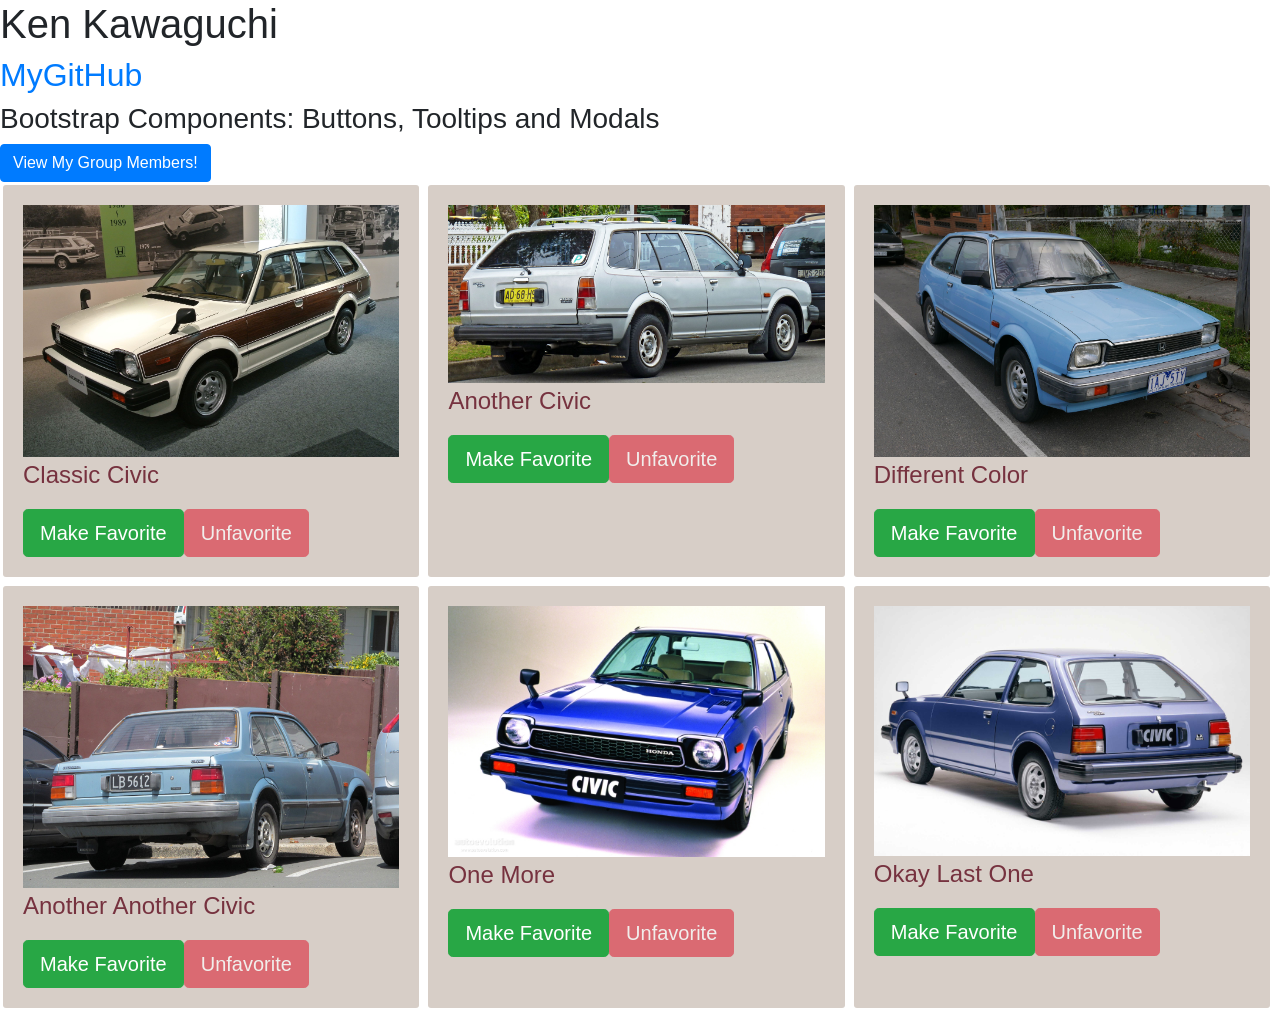
<file: Phase04-Ken/index.html>
<!DOCTYPE html>
<html lang="en">
<head>
    <meta charset="UTF-8">
    <meta name="viewport" content="width=device-width, initial-scale=1.0">
    <meta http-equiv="X-UA-Compatible" content="ie=edge">
    <link rel="stylesheet" type="text/css" href="phase04.css">
    <link rel="stylesheet" href="https://use.fontawesome.com/releases/v5.7.2/css/all.css" 
    integrity="sha384-fnmOCqbTlWIlj8LyTjo7mOUStjsKC4pOpQbqyi7RrhN7udi9RwhKkMHpvLbHG9Sr" 
    crossorigin="anonymous">
    <script src="https://code.jquery.com/jquery-3.3.1.min.js"
        integrity="sha256-FgpCb/KJQlLNfOu91ta32o/NMZxltwRo8QtmkMRdAu8="
        crossorigin="anonymous">
    </script>
    <script src="https://cdnjs.cloudflare.com/ajax/libs/popper.js/1.14.3/umd/popper.min.js" integrity="sha384-ZMP7rVo3mIykV+2+9J3UJ46jBk0WLaUAdn689aCwoqbBJiSnjAK/l8WvCWPIPm49" crossorigin="anonymous"></script>
    <link rel="stylesheet" href="https://stackpath.bootstrapcdn.com/bootstrap/4.1.3/css/bootstrap.min.css" integrity="sha384-MCw98/SFnGE8fJT3GXwEOngsV7Zt27NXFoaoApmYm81iuXoPkFOJwJ8ERdknLPMO" crossorigin="anonymous">
    <script src="https://stackpath.bootstrapcdn.com/bootstrap/4.1.3/js/bootstrap.min.js" integrity="sha384-ChfqqxuZUCnJSK3+MXmPNIyE6ZbWh2IMqE241rYiqJxyMiZ6OW/JmZQ5stwEULTy" crossorigin="anonymous"></script>
    <title>Phase 04</title>
</head>
<body>
    <header>
        <h1>Ken Kawaguchi</h1>
        <h2><a href="https://github.com/ktkawaguchi/Phase04">MyGitHub</a></h2>
        <h3>Bootstrap Components: Buttons, Tooltips and Modals</h3>
        <!-- Button trigger modal -->
        <button type="button" class="btn btn-primary" data-toggle="modal" data-target="#exampleModal">
            View My Group Members!
        </button>
    </header>
    <!-- Modal -->
    <div class="modal fade" id="exampleModal" tabindex="-1" role="dialog" aria-labelledby="exampleModalLabel" aria-hidden="true">
        <div class="modal-dialog" role="document">
        <div class="modal-content">
            <div class="modal-header">
            <h5 class="modal-title" id="exampleModalLabel">My Awesome Group!</h5>
            <button type="button" class="close" data-dismiss="modal" aria-label="Close">
                <span aria-hidden="true">&times;</span>
            </button>
            </div>
            <div class="modal-body">
                <p>Gabrielle La Madrid</p>
                <p>Linda Ly</p>
            </div>
            <div class="modal-footer">
            <button type="button" class="btn btn-secondary" data-dismiss="modal">Close</button>
            </div>
        </div>
        </div>
    </div>

    <div id="picture" class="containMe"></div>
    
</body>

<script>
$(document).ready(function(){
    var picURL = ["1.jpg","2.jpg","3.jpg","4.jpg","5.jpg","6.jpg"];
    var picCaption = ["Classic Civic","Another Civic","Different Color","Another Another Civic",
                        "One More", "Okay Last One"];
    var picDesc = ["Showstopper, well maintained.", "A car that no one wanted.",
                        "A car that was well loved but ultimately broke.", "Neither wanted or needed but existed anyway.",
                        "Fun for long drives.", "I could never afford this piece of art."];

    //iterates over the picture arrays and adds them to the DOM
    for (var i = 1; i <= picURL.length; i++){

        //creates a div to contain each picture and caption
        var newDiv = document.createElement("div");
        newDiv.setAttribute("id","container" + i);
        newDiv.setAttribute("class","box");
        document.getElementById("picture").appendChild(newDiv);

        //creates the URL for the details of the image
        var url = "details.html?pic=" +  picURL[i-1] + 
        "&caption=" + picCaption[i-1] + "&details=" + picDesc[i-1];
        console.log("theurl: " + url);

        //creates the a tag and adds the details page URL to it
        var a = document.createElement("a");
        a.setAttribute("href",url);
        a.setAttribute("id","imageLink" + i);
        document.getElementById("container"+i).appendChild(a);

        //creates the image and adds it to the div container
        var image = document.createElement("img");
        image.setAttribute("src", picURL[i-1]);
        image.setAttribute("id","picture" + i);
        image.setAttribute("class","picture");
        document.getElementById("imageLink"+i).appendChild(image);

        //creates the caption and adds it to the div container
        var caption = document.createElement("p");
        caption.innerHTML = picCaption[i-1];
        caption.setAttribute("id", "caption" + i);
        document.getElementById("container"+i).appendChild(caption);

        //creates buttons and adds it to the div container
        if (readCookie("image"+i)) {
            var activateUnFav = true;
            $("#container"+i).css("background-color","orange");
            $("<i></i>").attr("class","fas fa-star").appendTo("#container"+i);
        } else {
            $("<button>Make Favorite</button>").attr({
                "id":"favBtn"+i,
                "type": "button",
                "class" : "btn btn-success btn-lg",
                "data-toggle": "tooltip",
                "title": "Make this car a favorite!",
                }).on("click",function(){
                    var btnNumber = this.id.match(/\d+/);
                    $(this).attr("disabled",true);
                    $("#unFavBtn"+btnNumber).attr("disabled",false);
                    createCookie("image"+btnNumber,btnNumber+".jpg",1);
                    document.getElementById("imageLink"+btnNumber).click();
            }).appendTo("#container"+i);
        }

        $("<button>Unfavorite</button>").attr({
            "id":"unFavBtn"+i,
            "type": "button",
            "class": "btn btn-danger btn-lg",
            "data-toggle": "tooltip",
            "title": "Unfavorite this car.",
            "disabled": true
            }).on("click",function(){
                var btnNumber = this.id.match(/\d+/);
                $(this).attr("disabled",true);
                $("#favBtn"+btnNumber).attr("disabled",false);
                eraseCookie("image"+btnNumber);
                location.reload();
        }).appendTo("#container"+i);
        if (activateUnFav) {
            $("#unFavBtn"+i).attr("disabled",false);
            console.log("value of i " +i );
        }
    }

    //cookie functions
    function createCookie(name,value,days) {
	if (days) {
		var date = new Date();
		date.setTime(date.getTime()+(days*24*60*60*1000));
		var expires = "; expires="+date.toGMTString();
	}
	else var expires = "";
	document.cookie = name+"="+value+expires+"; path=/";
    }

    function readCookie(name) {
        var nameEQ = name + "=";
        var ca = document.cookie.split(';');
        for(var i=0;i < ca.length;i++) {
            var c = ca[i];
            while (c.charAt(0)==' ') c = c.substring(1,c.length);
            if (c.indexOf(nameEQ) == 0) return c.substring(nameEQ.length,c.length);
        }
        return null;
    }

    function eraseCookie(name) {
        createCookie(name,"",-1);
    }
});
</script>
</html>
</file>
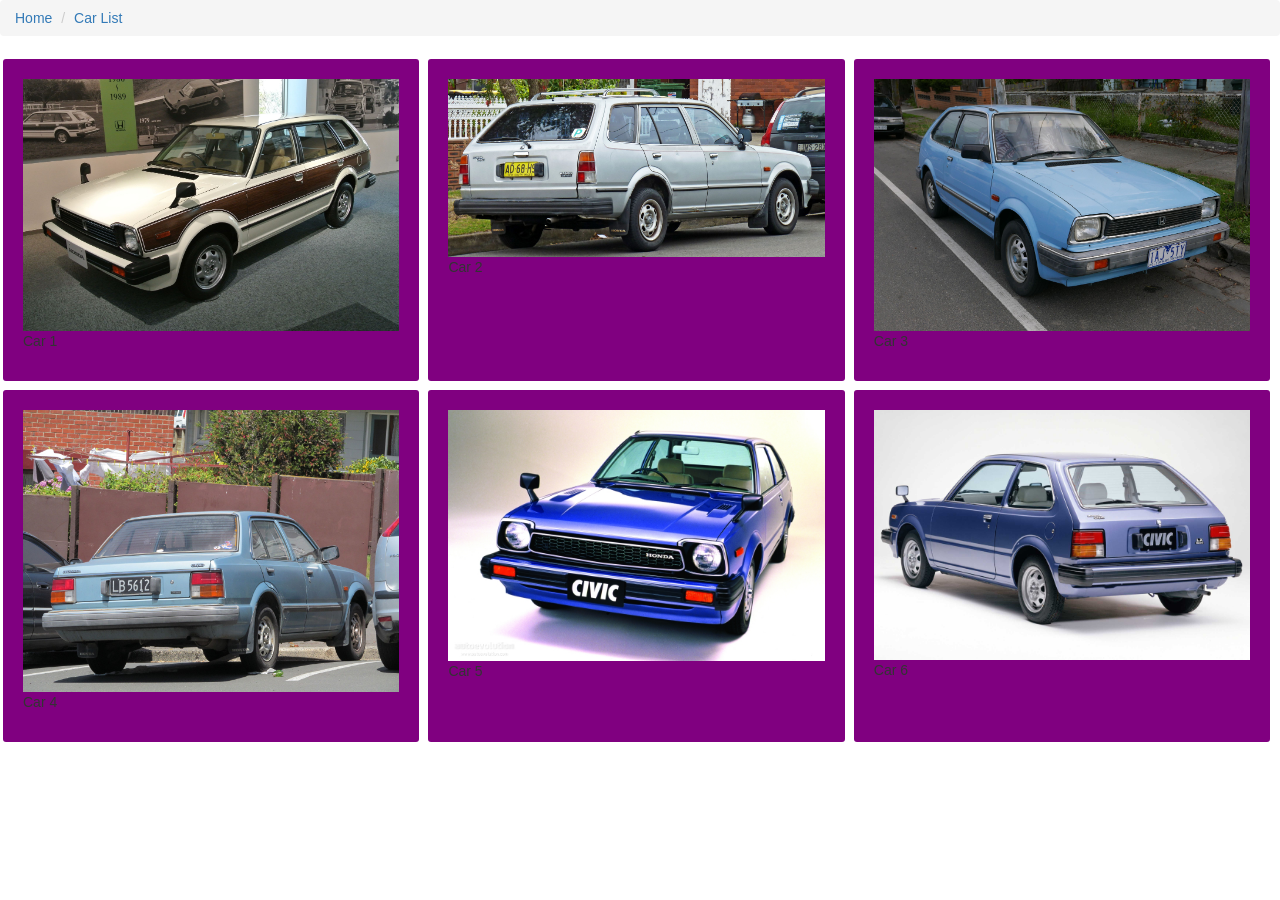
<file: CIS311PHASE4/CarList.html>
<!DOCTYPE html>
<html lang="en">
<head>
    <meta charset="UTF-8">
    <meta name="viewport" content="width=device-width, initial-scale=1.0">
    <meta http-equiv="X-UA-Compatible" content="ie=edge">
  <title>Gabrielle La Madrid</title>
  <link href="https://stackpath.bootstrapcdn.com/bootstrap/3.3.0/css/bootstrap.min.css" rel="stylesheet" integrity="sha384-dT8WZNLW+WmnMquYY8GD+px5+PPMy/Rz1pZTBuLQv7EfAZG0xhipTd08JFVCf8bp" crossorigin="anonymous">
  <script src="https://stackpath.bootstrapcdn.com/bootstrap/3.3.0/js/bootstrap.min.js" integrity="sha384-jspctxrQmizRroXAKjoWWOOhkG3aZesspL7dmISSX5+p1LfXftbGQocYmzOsv9wx" crossorigin="anonymous"></script>
  <!-- <link rel="stylesheet" href="https://maxcdn.bootstrapcdn.com/bootstrap/4.0.0/css/bootstrap.min.css" integrity="sha384-Gn5384xqQ1aoWXA+058RXPxPg6fy4IWvTNh0E263XmFcJlSAwiGgFAW/dAiS6JXm" crossorigin="anonymous">
  <script src="https://code.jquery.com/jquery-3.2.1.slim.min.js" integrity="sha384-KJ3o2DKtIkvYIK3UENzmM7KCkRr/rE9/Qpg6aAZGJwFDMVNA/GpGFF93hXpG5KkN" crossorigin="anonymous"></script>
<script src="https://cdnjs.cloudflare.com/ajax/libs/popper.js/1.12.9/umd/popper.min.js" integrity="sha384-ApNbgh9B+Y1QKtv3Rn7W3mgPxhU9K/ScQsAP7hUibX39j7fakFPskvXusvfa0b4Q" crossorigin="anonymous"></script>
<script src="https://maxcdn.bootstrapcdn.com/bootstrap/4.0.0/js/bootstrap.min.js" integrity="sha384-JZR6Spejh4U02d8jOt6vLEHfe/JQGiRRSQQxSfFWpi1MquVdAyjUar5+76PVCmYl" crossorigin="anonymous"></script> -->
  <link href="PHASE4.css" rel="stylesheet">
  <link href="https://fonts.googleapis.com/css?family=Roboto+Mono" rel="stylesheet">
  <link rel="stylesheet" href="https://use.fontawesome.com/releases/v5.8.1/css/all.css" integrity="sha384-50oBUHEmvpQ+1lW4y57PTFmhCaXp0ML5d60M1M7uH2+nqUivzIebhndOJK28anvf" crossorigin="anonymous">
</head>

<body>

    <ol class="breadcrumb">
        <li><a href="Phase4.html">Home</a></li>
        <li><a href="CarList.html">Car List</a></li>
      </ol>



      <script>
          var images = ["1.jpg", "2.jpg", "3.jpg", "4.jpg", "5.jpg", "6.jpg"];
          console.log(images);
          var Title = ["Car 1","Car 2","Car 3","Car 4","Car 5","Car 6"];
          var Caption = ["This car you clicked is now your favorite!","Car 2 is now yours!","Car 3 belongs to you!","Congrats of owning Car 4!","You are the owner of Car 5!","Car 6 is ready to be delivered!"];
          var url;
          var ContainMe = document.createElement("div");
          ContainMe.setAttribute("class","Hold");
          ContainMe.setAttribute("id","Hold");
          document.body.appendChild(ContainMe);



          for (var i=0; i < images.length; i++)
          {
              console.log("image in iteration is" + images[i]);
              url =  images[i];
              urlTitle = Title[i];
              urlCaption = Caption[i];
      
              
              var count = i;
              count++;
           

          
        
             var favorite = document.createElement("button");
             favorite.innerHTML = "Favorite";
             favorite.setAttribute("id",i);
            favorite.addEventListener("click",function(){
              var jpg = this.id;
               var Title = document.getElementById("Title"+ jpg);
               var pTitle = Title.textContent;
               var Caption = document.getElementById("Caption"+ jpg);
               var pCaption = Caption.textContent;
               
              jpg++;
              setCookie("img"+jpg,images[i],1);
               
            var testbtn = document.getElementById("1");
            this.classList.toggle('testBtn');
            console.log("this cookie is " + getCookie("img"));
            //TODO: need to change favorite button to star if cookie is set
            //TODO: ADD NAVAGATION BAR
              window.location = "detailPgPhase4.html?" + "img=" + jpg+".jpg" + "&Title=" + pTitle + "&Caption=" + pCaption;
            });

            


             var unfavorite = document.createElement("button");
             unfavorite.innerHTML = "Unfavorite"
             unfavorite.setAttribute ("id", i);
             unfavorite.addEventListener("click",function(){
              var remove = this.id;
               
              remove++;
               

              setCookie("img" + remove,remove +".jpg", -1);
              location.reload();
            });




              urlOfDetailPage ="detailPgPhase4.html?" + "img=" + url + "&Title=" + urlTitle + "&Caption=" + urlCaption;
              var imgDiv = document.createElement("div");
              var imgInDiv = document.createElement("img");
              var CaptioninDiv = document.createElement("p");
              CaptioninDiv.setAttribute("id", "Caption" + i);

              var TitleinDiv = document.createElement("p");
              TitleinDiv.setAttribute("id", "Title" + i);
             //imgInDiv.setAttribute ("class", "Box");
             CaptioninDiv.innerHTML = Caption [i];
             imgDiv.setAttribute("class","Grid");
             imgDiv.setAttribute("id","holder"+i);    
              TitleinDiv.innerHTML = Title [i];
              imgInDiv.setAttribute("class", "Image");
              imgInDiv.setAttribute("src", url); 

              var link = document.createElement("a");

              link.setAttribute("href", urlOfDetailPage); 
              imgDiv.appendChild(link);
              link.appendChild(imgInDiv);
              imgDiv.appendChild(TitleinDiv);
            //  imgDiv.appendChild(CaptioninDiv);
            
            // if (getCookie("img"+ (i+1))){
            // var favIcon = document.createElement("i");
            // favIcon.setAttribute("class","fas fa-thumbs-up");
            // imgDiv.appendChild(favIcon);
            // }else {
            //   imgDiv.appendChild(favorite);
            // }
            //  imgDiv.appendChild(unfavorite);
             ContainMe.appendChild(imgDiv);

             if (getCookie("img"+(i+1))){
              console.log("this is 1" + getCookie("img"+(i+1)));
              var favoriteCheck = document.getElementById("holder"+i);
              favoriteCheck.classList.add("favorite");
            }


              }
    
              function setCookie(cname,cvalue,exdays) {
              var d = new Date();
              d.setTime(d.getTime() + (exdays*24*60*60*1000));
              var expires = "expires=" + d.toGMTString();
              document.cookie = cname+"="+cvalue+"; "+expires;
              }

                function getCookie(cname) {
                var name = cname + "=";
                var ca = document.cookie.split(';');
                for(var i=0; i<ca.length; i++) {
                    var c = ca[i];
                    while (c.charAt(0)==' ') c = c.substring(1);
                    if (c.indexOf(name) == 0) {
                        return c.substring(name.length, c.length);
                    }
                }
                return "";
                }

                function checkCookie() {
                var user=getCookie("username");
                if (user != "") {
                    alert("Welcome again " + user);
                } else {
                  user = prompt("Please enter your name:","");
                  if (user != "" && user != null) {
                      setCookie("username", user, 30);
                  }
                }
                }

      </script>
   
</body>

</html>
</file>
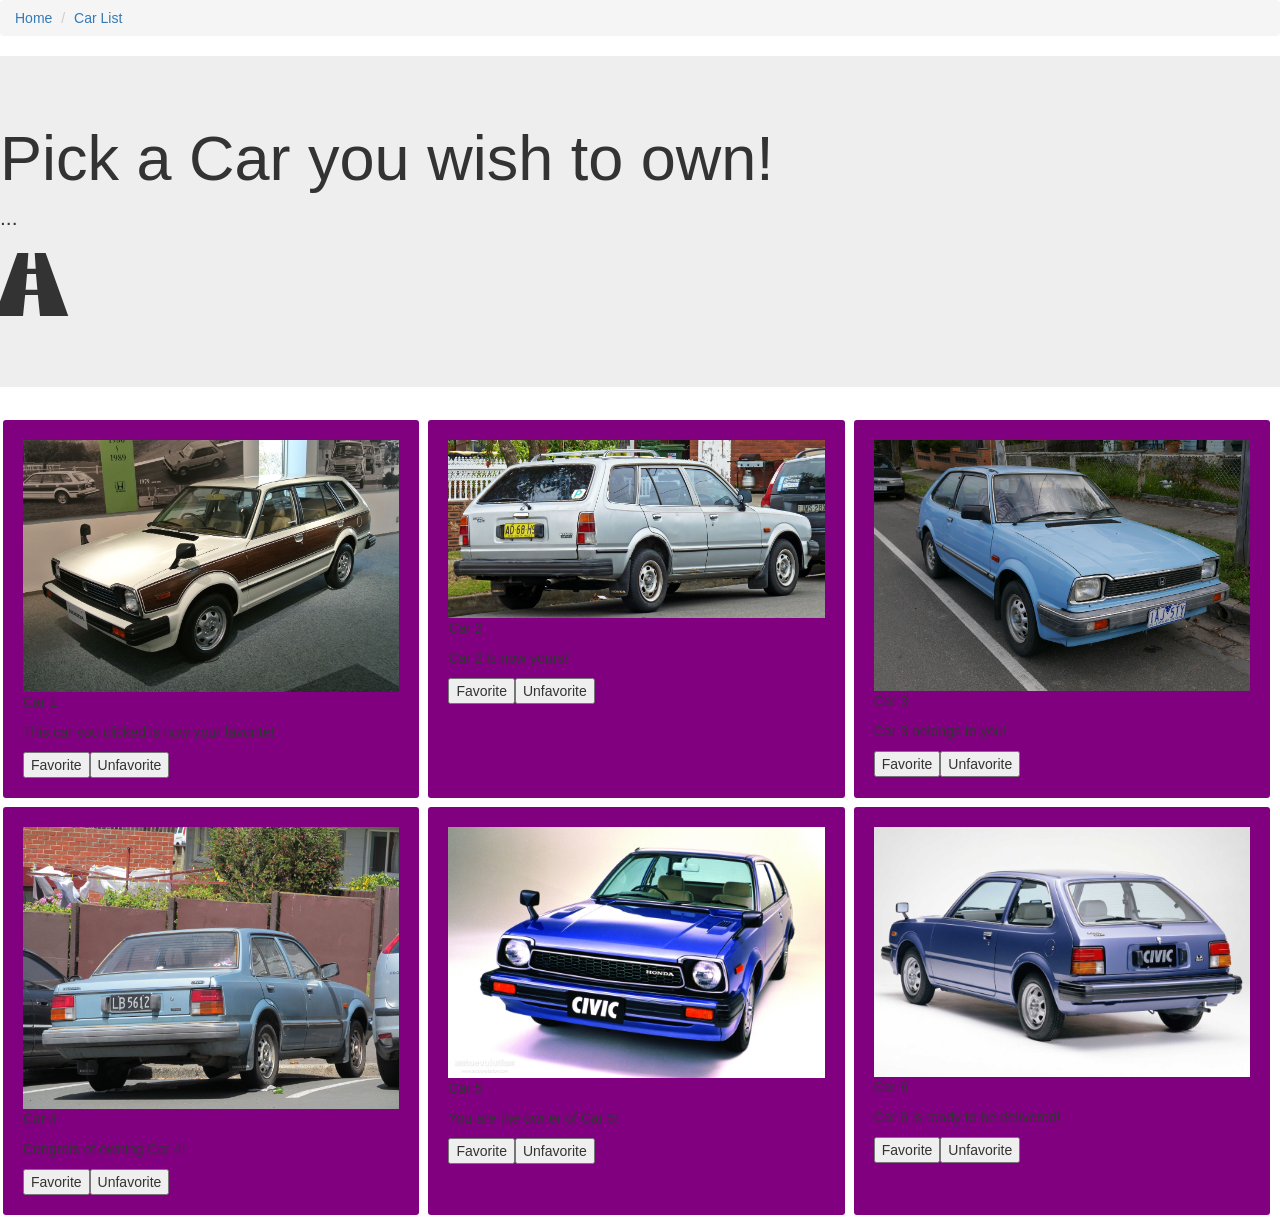
<file: CIS311PHASE4/Phase4.html>
<!DOCTYPE html>
<html lang="en">
<head>
    <meta charset="UTF-8">
    <meta name="viewport" content="width=device-width, initial-scale=1.0">
    <meta http-equiv="X-UA-Compatible" content="ie=edge">
  <title>Gabrielle La Madrid</title>
  <link href="https://stackpath.bootstrapcdn.com/bootstrap/3.3.0/css/bootstrap.min.css" rel="stylesheet" integrity="sha384-dT8WZNLW+WmnMquYY8GD+px5+PPMy/Rz1pZTBuLQv7EfAZG0xhipTd08JFVCf8bp" crossorigin="anonymous">
  <script src="https://stackpath.bootstrapcdn.com/bootstrap/3.3.0/js/bootstrap.min.js" integrity="sha384-jspctxrQmizRroXAKjoWWOOhkG3aZesspL7dmISSX5+p1LfXftbGQocYmzOsv9wx" crossorigin="anonymous"></script>
  <!-- <link rel="stylesheet" href="https://maxcdn.bootstrapcdn.com/bootstrap/4.0.0/css/bootstrap.min.css" integrity="sha384-Gn5384xqQ1aoWXA+058RXPxPg6fy4IWvTNh0E263XmFcJlSAwiGgFAW/dAiS6JXm" crossorigin="anonymous">
  <script src="https://code.jquery.com/jquery-3.2.1.slim.min.js" integrity="sha384-KJ3o2DKtIkvYIK3UENzmM7KCkRr/rE9/Qpg6aAZGJwFDMVNA/GpGFF93hXpG5KkN" crossorigin="anonymous"></script>
<script src="https://cdnjs.cloudflare.com/ajax/libs/popper.js/1.12.9/umd/popper.min.js" integrity="sha384-ApNbgh9B+Y1QKtv3Rn7W3mgPxhU9K/ScQsAP7hUibX39j7fakFPskvXusvfa0b4Q" crossorigin="anonymous"></script>
<script src="https://maxcdn.bootstrapcdn.com/bootstrap/4.0.0/js/bootstrap.min.js" integrity="sha384-JZR6Spejh4U02d8jOt6vLEHfe/JQGiRRSQQxSfFWpi1MquVdAyjUar5+76PVCmYl" crossorigin="anonymous"></script> -->
  <link href="PHASE4.css" rel="stylesheet">
  <link href="https://fonts.googleapis.com/css?family=Roboto+Mono" rel="stylesheet">
  <link rel="stylesheet" href="https://use.fontawesome.com/releases/v5.8.1/css/all.css" integrity="sha384-50oBUHEmvpQ+1lW4y57PTFmhCaXp0ML5d60M1M7uH2+nqUivzIebhndOJK28anvf" crossorigin="anonymous">
</head>

<body>

    <ol class="breadcrumb">
        <li><a href="#">Home</a></li>
        <li><a href="CarList.html">Car List</a></li>
      </ol>

  <div class="jumbotron">
    <h1>Pick a Car you wish to own!</h1>
    <p>...</p>
    <h1><span class="glyphicon glyphicon-road"></span></h1>
  </div>

      <script>
          var images = ["1.jpg", "2.jpg", "3.jpg", "4.jpg", "5.jpg", "6.jpg"];
          console.log(images);
          var Title = ["Car 1","Car 2","Car 3","Car 4","Car 5","Car 6"];
          var Caption = ["This car you clicked is now your favorite!","Car 2 is now yours!","Car 3 belongs to you!","Congrats of owning Car 4!","You are the owner of Car 5!","Car 6 is ready to be delivered!"];
          var url;
          var ContainMe = document.createElement("div");
          ContainMe.setAttribute("class","Hold");
          ContainMe.setAttribute("id","Hold");
          document.body.appendChild(ContainMe);



          for (var i=0; i < images.length; i++)
          {
              console.log("image in iteration is" + images[i]);
              url =  images[i];
              urlTitle = Title[i];
              urlCaption = Caption[i];
      
              
              var count = i;
              count++;
           

          
        
             var favorite = document.createElement("button");
             favorite.innerHTML = "Favorite";
             favorite.setAttribute("id",i);
            favorite.addEventListener("click",function(){
              var jpg = this.id;
               var Title = document.getElementById("Title"+ jpg);
               var pTitle = Title.textContent;
               var Caption = document.getElementById("Caption"+ jpg);
               var pCaption = Caption.textContent;
               
              jpg++;
              setCookie("img"+jpg,images[i],1);
               
            var testbtn = document.getElementById("1");
            this.classList.toggle('testBtn');
            console.log("this cookie is " + getCookie("img"));
            //TODO: need to change favorite button to star if cookie is set
            //TODO: ADD NAVAGATION BAR
              window.location = "detailPgPhase4.html?" + "img=" + jpg+".jpg" + "&Title=" + pTitle + "&Caption=" + pCaption;
            });

            


             var unfavorite = document.createElement("button");
             unfavorite.innerHTML = "Unfavorite"
             unfavorite.setAttribute ("id", i);
             unfavorite.addEventListener("click",function(){
              var remove = this.id;
               
              remove++;
               

              setCookie("img" + remove,remove +".jpg", -1);
              location.reload();
            });




              urlOfDetailPage ="detailPgPhase3.html?" + "img=" + url + "&Title=" + urlTitle + "&Caption=" + urlCaption;
              var imgDiv = document.createElement("div");
              var imgInDiv = document.createElement("img");
              var CaptioninDiv = document.createElement("p");
              CaptioninDiv.setAttribute("id", "Caption" + i);

              var TitleinDiv = document.createElement("p");
              TitleinDiv.setAttribute("id", "Title" + i);
             //imgInDiv.setAttribute ("class", "Box");
             CaptioninDiv.innerHTML = Caption [i];
             imgDiv.setAttribute("class","Grid");
             imgDiv.setAttribute("id","holder"+i);    
              TitleinDiv.innerHTML = Title [i];
              imgInDiv.setAttribute("class", "Image");
              imgInDiv.setAttribute("src", url); 

              var link = document.createElement("a");

              link.setAttribute("href", urlOfDetailPage); 
              imgDiv.appendChild(link);
              link.appendChild(imgInDiv);
              imgDiv.appendChild(TitleinDiv);
              imgDiv.appendChild(CaptioninDiv);
            
            if (getCookie("img"+ (i+1))){
            var favIcon = document.createElement("i");
            favIcon.setAttribute("class","fas fa-thumbs-up");
            imgDiv.appendChild(favIcon);
            }else {
              imgDiv.appendChild(favorite);
            }
             imgDiv.appendChild(unfavorite);
             ContainMe.appendChild(imgDiv);

             if (getCookie("img"+(i+1))){
              console.log("this is 1" + getCookie("img"+(i+1)));
              var favoriteCheck = document.getElementById("holder"+i);
              favoriteCheck.classList.add("favorite");
            }


              }
    
              function setCookie(cname,cvalue,exdays) {
              var d = new Date();
              d.setTime(d.getTime() + (exdays*24*60*60*1000));
              var expires = "expires=" + d.toGMTString();
              document.cookie = cname+"="+cvalue+"; "+expires;
              }

                function getCookie(cname) {
                var name = cname + "=";
                var ca = document.cookie.split(';');
                for(var i=0; i<ca.length; i++) {
                    var c = ca[i];
                    while (c.charAt(0)==' ') c = c.substring(1);
                    if (c.indexOf(name) == 0) {
                        return c.substring(name.length, c.length);
                    }
                }
                return "";
                }

                function checkCookie() {
                var user=getCookie("username");
                if (user != "") {
                    alert("Welcome again " + user);
                } else {
                  user = prompt("Please enter your name:","");
                  if (user != "" && user != null) {
                      setCookie("username", user, 30);
                  }
                }
                }

      </script>
   
</body>

</html>
</file>
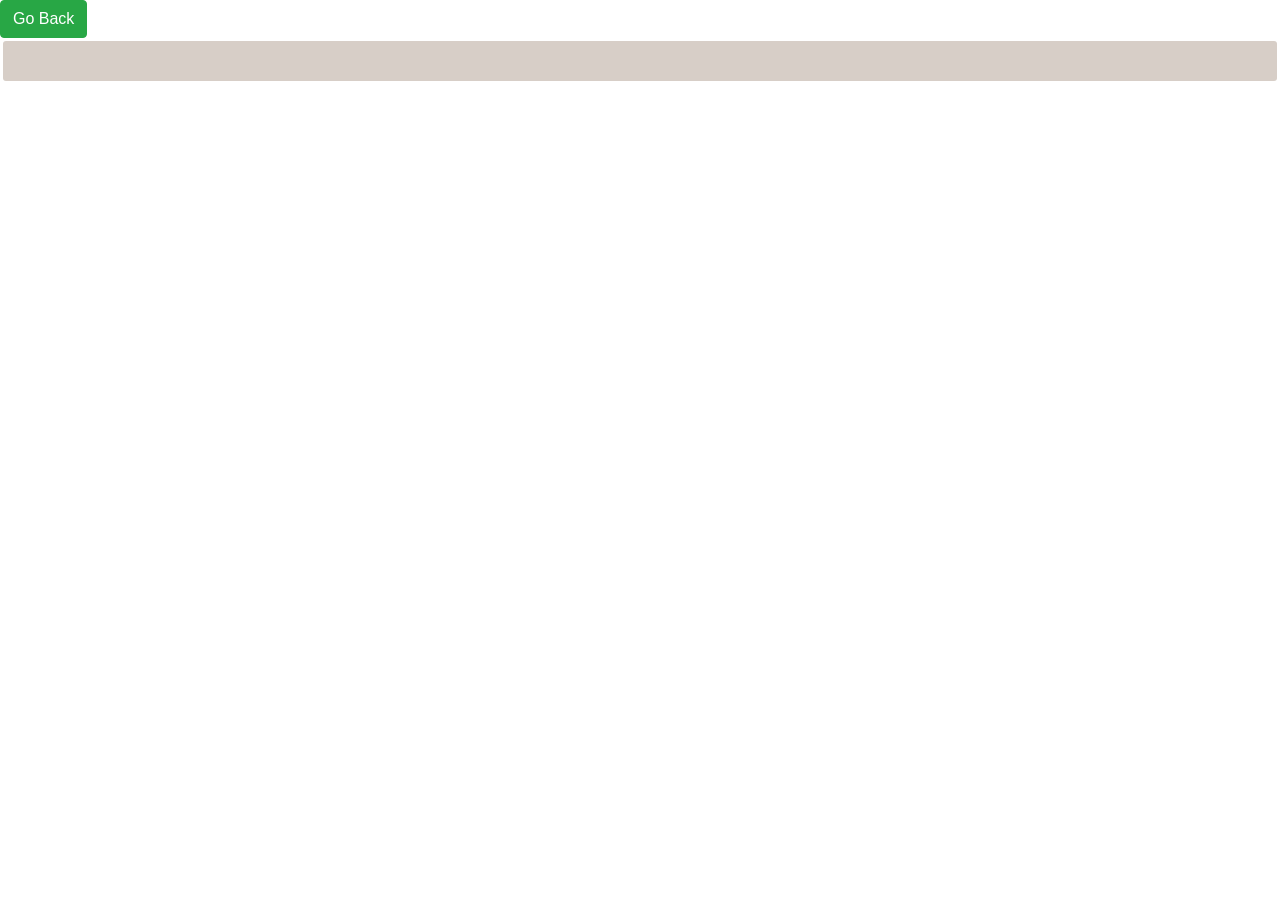
<file: Phase04-Ken/details.html>
<!DOCTYPE html>
<html lang="en">
<head>
    <meta charset="UTF-8">
    <meta name="viewport" content="width=device-width, initial-scale=1.0">
    <meta http-equiv="X-UA-Compatible" content="ie=edge">
    <link rel="stylesheet" href="phase04.css">
    <script src="https://code.jquery.com/jquery-3.3.1.min.js"
        integrity="sha256-FgpCb/KJQlLNfOu91ta32o/NMZxltwRo8QtmkMRdAu8="
        crossorigin="anonymous">
    </script>
    <link rel="stylesheet" href="https://use.fontawesome.com/releases/v5.7.2/css/all.css" 
        integrity="sha384-fnmOCqbTlWIlj8LyTjo7mOUStjsKC4pOpQbqyi7RrhN7udi9RwhKkMHpvLbHG9Sr" 
        crossorigin="anonymous">
    <script src="https://cdnjs.cloudflare.com/ajax/libs/popper.js/1.14.3/umd/popper.min.js" integrity="sha384-ZMP7rVo3mIykV+2+9J3UJ46jBk0WLaUAdn689aCwoqbBJiSnjAK/l8WvCWPIPm49" crossorigin="anonymous"></script>
    <link rel="stylesheet" href="https://stackpath.bootstrapcdn.com/bootstrap/4.1.3/css/bootstrap.min.css" integrity="sha384-MCw98/SFnGE8fJT3GXwEOngsV7Zt27NXFoaoApmYm81iuXoPkFOJwJ8ERdknLPMO" crossorigin="anonymous">
    <script src="https://stackpath.bootstrapcdn.com/bootstrap/4.1.3/js/bootstrap.min.js" integrity="sha384-ChfqqxuZUCnJSK3+MXmPNIyE6ZbWh2IMqE241rYiqJxyMiZ6OW/JmZQ5stwEULTy" crossorigin="anonymous"></script>    
    <title>Details Page</title>
</head>
<body>
    <button id="backButton" class="btn btn-success">Go Back</button>
    <div id="detailImage" class="box"></div>

    <script>
        //setting up the back button
        document.getElementById("backButton").onclick = function () {
            window.location.href="index.html";
        };

        //searches for a string and returns the matching pair of the URL
        function getQueryVariable(variable) {
            var query = window.location.search.substring(1);
            var vars = query.split("&");
            for (var i=0; i<vars.length; i++) {
                var pair = vars[i].split("=");
                if(pair[0] == variable) {
                    pair[1] = pair[1].replace(/%20/g, " ");
                    return pair[1];
                }
            }
            return(false);
        };

        //reads cookie to see if its a favorite
        var picURL = getQueryVariable("pic");
        var imageNumber = picURL.match(/\d+/);
        var cookieNumber = readCookie("image"+imageNumber);
        if (picURL === cookieNumber) {
            $("#detailImage").addClass("favorite");
            $("<i></i>").attr("class","fas fa-star").appendTo("#detailImage");
        }

        //creates the p tag with the title and adds it to the DOM
        var captionURL = getQueryVariable("caption");
        var pCaption = document.createElement("p");
        pCaption.setAttribute("id","caption");
        pCaption.innerText = captionURL;
        document.getElementById("detailImage").appendChild(pCaption);

        //creates img and adds the picture to the DOM
        var image = document.createElement("img");
        image.setAttribute("src", picURL);
        image.setAttribute("id","picture");
        image.setAttribute("class","picture");
        document.getElementById("detailImage").appendChild(image);
        
        //creates a p tag and adds it to the DOM
        var detailsURL = getQueryVariable("details");
        var p = document.createElement("p");
        p.innerText = detailsURL;
        document.getElementById("detailImage").appendChild(p);

        //cookie functions
        function createCookie(name,value,days) {
        if (days) {
            var date = new Date();
            date.setTime(date.getTime()+(days*24*60*60*1000));
            var expires = "; expires="+date.toGMTString();
        }
        else var expires = "";
        document.cookie = name+"="+value+expires+"; path=/";
        }

        function readCookie(name) {
            var nameEQ = name + "=";
            var ca = document.cookie.split(';');
            for(var i=0;i < ca.length;i++) {
                var c = ca[i];
                while (c.charAt(0)==' ') c = c.substring(1,c.length);
                if (c.indexOf(nameEQ) == 0) return c.substring(nameEQ.length,c.length);
            }
            return null;
        }

        function eraseCookie(name) {
            createCookie(name,"",-1);
        }
    </script>
</body>
</html>
</file>
<file: Phase04-Ken/phase04.css>
body {
    background-color: #565656;
    color: #76323F;
    margin: 10px;
}

a {
    color: #C09F80;
}

i {
    margin-right: 20px;
}

.containMe {
    display: grid;
    grid-gap: 3px;
    grid-template-columns: 33% 33% 33%;
}

.box {
    background-color: #D7CEC7;
    color: #76323F;
    border-radius: 3px;
    padding: 20px;
    font-size: 150%;
    margin: 3px;
    border: 3px;
}

.picture {
    width: 100%;
    height: auto;
}

.favorite {
    background-color: orange;
}
</file>
<file: CIS311PHASE4/PHASE4.css>
.Box{
    width: 80%;
    height: 250px;
    padding: 5px;
}
.Image{
    width: 100%;
    height: auto;
    
}
.Grid{
    border-radius: 3px;
    padding: 20px;
    margin: 3px;
    border: 3px;
    background-color: purple;

}
.Hold{
    display: grid;
    grid-gap: 3px;
    grid-template-columns: 33% 33% 33%;
}
.testBtn{
    background-color: red;
}
.favorite {
    background-color: brown;
}
</file>
